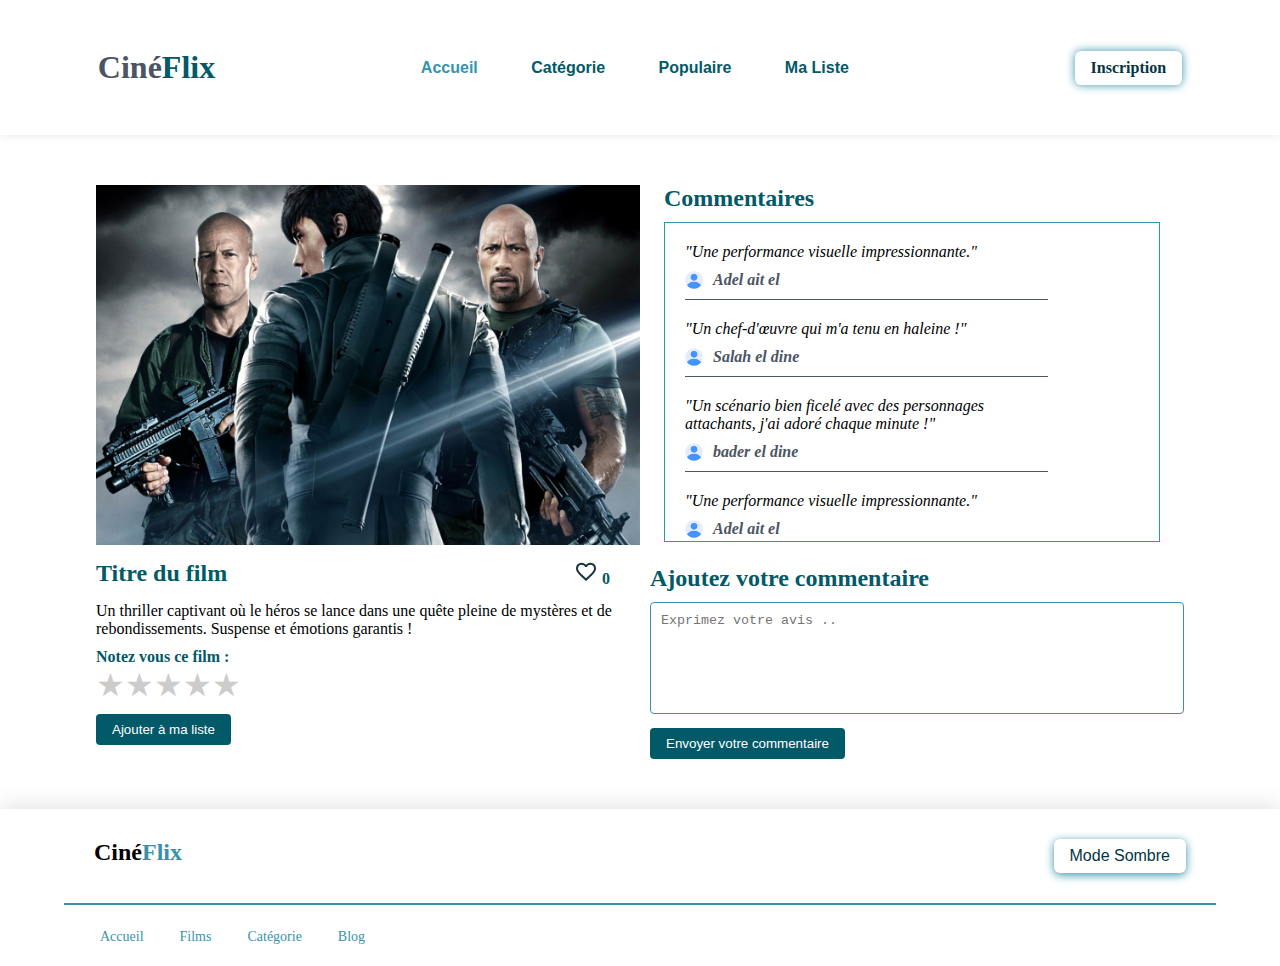
<file: details.html>
<!DOCTYPE html>
<html lang="en">
<head>
    <meta charset="UTF-8">
    <meta name="viewport" content="width=device-width, initial-scale=1.0">
    <link rel="stylesheet" href="style.css">
    <title>Details</title>
</head>
<body class="dark">
    <div class="darkpage">
        <header>
            <div class="logo">Ciné<span>Flix</span></div>
            <ul>
                <li> <a href="home.html" class="active">Accueil</a></li>
                <li> <a href="#categorie">Catégorie</a></li>
                <li> <a href="#Populaire">Populaire</a></li>
                <li> <a href="favorate.html">Ma Liste</a></li>
            </ul>
            <div class="left">
                <i class="fa-solid fa-magnifying-glass"></i>
                <a href="#" class="button">Inscription</a>
            </div>
           
        </header>
    
        <div class="container dark"> 
                <div class="page">
                    <div class="content">
                        <!-- ------------------------image------------------- -->
                        <div class="film-details">
                                <img src="/images/detaileFilm.jpg" alt="" id="film-image">
                        </div>
                        <!-- --------------------- comments ------------------- -->
                        <div class="comments">
                            <h2>Commentaires</h2>
                            <div class="comment-box">
                                <div class="comment-n">
                                    <p class="comment">"Une performance visuelle impressionnante."</p>
                                    <p class="author"><img src="/images/user.png" alt="">Adel ait el</p>
                                </div>
    
                                <div class="comment-n">
                                    <p class="comment">"Un chef-d'œuvre qui m'a tenu en haleine !"</p>
                                    <p class="author"><img src="/images/user.png" alt="">Salah el dine</p>
                                </div>
    
                                <div class="comment-n">
                                    <p class="comment">"Un scénario bien ficelé avec des personnages attachants, j'ai adoré chaque minute !"</p>
                                    <p class="author"><img src="/images/user.png" alt="">bader el dine</p>    
                                </div>
    
                                <div class="comment-n">
                                    <p class="comment">"Une performance visuelle impressionnante."</p>
                                <p class="author"><img src="/images/user.png" alt="">Adel ait el</p>
                                </div>
                            
    
                            </div>
                        
                        </div>
                    </div>
                    <div class="box-dts-cmt">
                        <div class="detailsFilm">
                            <div class="title">
                                <h2 id="film-title">Titre du film</h2>
                                 <div class="aime">
                                    <img src="/images/j'aime.svg" alt="" onclick="addAime() ">
                                    <span class="count">0</span>
                                 </div>
                                 
                            </div>
                            
                            <p>Un thriller captivant où le héros se lance dans une quête pleine de mystères et de rebondissements. Suspense et émotions garantis !</p>   
                        
                            <p class="note">Notez vous ce film :</p>
    
                            <div class="stars">
      
                                <input type="radio" id="star1" value="1" />
                                <label for="star1" title="1 étoile">★</label>
                                
                                <input type="radio" id="star2"  value="2" />
                                <label for="star2" title="2 étoiles">★</label>
    
                                <input type="radio" id="star3" value="3" />
                                <label for="star3" title="3 étoiles">★</label>
    
                                <input type="radio" id="star4" value="4" />
                                <label for="star4" title="4 étoiles">★</label>

                                <input type="radio" id="star5" value="5" />
                                <label for="star5" title="5 étoiles">★</label>
                                
                            </div>

                            <button class="btn-add" onclick="addToList()">Ajouter à ma liste</button>
                        </div>
        
                        <div class="addComment">
                            <h2>Ajoutez votre commentaire</h2>
                            <textarea placeholder="Exprimez votre avis .." rows="6" id="userComment"></textarea>
                            <button type="submit" onclick="addComment()">Envoyer votre commentaire</button>
                        </div>
                    </div>
                
                </div>
        </div>
    </div>
   

    <div class="box-footer-part dark">
        <footer>
            <div class="footer-container">
                <div class="part-1">
                    <h5>Ciné<span>Flix</span></h5>
                    <button onclick="changeMode()">Mode Sombre</button>
                </div>
                <!-- ------------------------------------------------ -->
                <div class="part-2">
                        <div class="sub-nav">
                            <a href="home.html">Accueil</a>
                            <a href="details.html">Films</a>
                            <a href="#categorie">Catégorie</a>
                            <a href="#">Blog</a>
                        </div>
                        <div class="social-icons">
                            <a href="https://www.facebook.com" target="_blank"><i class="fab fa-facebook-f"></i></a>
                            <a href="https://www.instagram.com" target="_blank"><i class="fab fa-instagram"></i></a>
                            <a href="https://www.x.com"><i class="fa-solid fa-x"></i></a>
                            <a href="https://www.youtube.com" target="_blank"><i class="fab fa-youtube"></i></a>
                        </div>
                   </div>
               <!-- ------------------------------------------------- -->
         </div>
        </footer>
    </div> 

 <script src="details.js"></script>
</body>
</html>
</file>
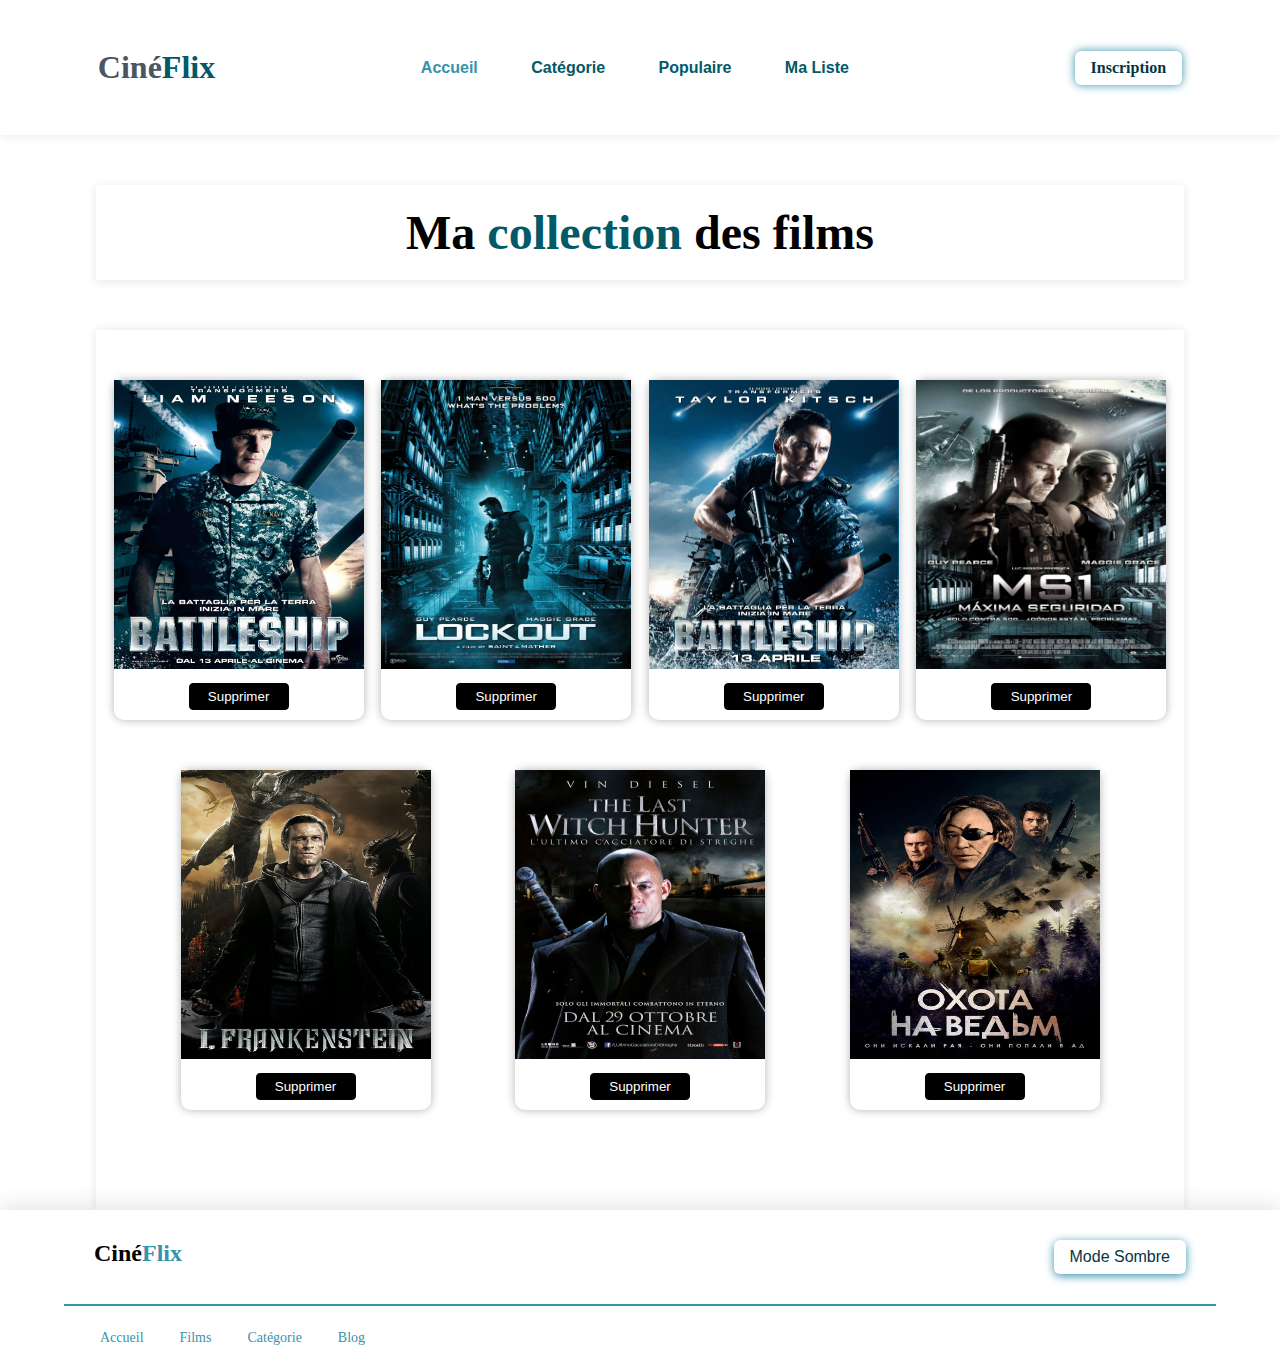
<file: favorate.html>
<!DOCTYPE html>
<html lang="en">
<head>
    <meta charset="UTF-8">
    <meta name="viewport" content="width=device-width, initial-scale=1.0">
    <link rel="stylesheet" href="style.css">
    <title>Favorate</title>
</head>
<body class="dark">
<div class="darkpage">
    <header>
        <div class="logo">Ciné<span>Flix</span></div>
        <ul>
            <li> <a href="home.html" class="active">Accueil</a></li>
            <li> <a href="#categorie">Catégorie</a></li>
            <li> <a href="#Populaire">Populaire</a></li>
            <li> <a href="favorate.html">Ma Liste</a></li>
        </ul>
        <div class="left">
            <i class="fa-solid fa-magnifying-glass"></i>
            <a href="#" class="button">Inscription</a>
        </div>
       
    </header>

    <div class="container dark"> 
        <div class="title">
            <h1>Ma <span>collection</span> des films</h1>
        </div>

            <section class="maListe" >
               
                <div class="myCard">
                    <img src="/images/film2.jpg" alt="">
                    <button onclick="removeFilm()">Supprimer</button>
                </div>

                <div class="myCard">
                    <img src="/images/film1.jpg" alt="">
                    <button onclick="removeFilm()">Supprimer</button>
                </div>

                <div class="myCard">
                    <img src="/images/film5.jpg" alt="">
                    <button onclick="removeFilm()">Supprimer</button>
                </div>

                <div class="myCard">
                    <img src="/images/film7.jpg" alt="">
                    <button onclick="removeFilm()">Supprimer</button>
                </div>
                    
                <div class="myCard">
                    <img src="/images/film13.jpg" alt="">
                    <button onclick="removeFilm()">Supprimer</button>
                </div>

                <div class="myCard">
                    <img src="/images/film8.jpg" alt="">
                    <button onclick="removeFilm()">Supprimer</button>
                </div>

                <div class="myCard">
                    <img src="/images/film3.jpg" alt="">
                    <button onclick="removeFilm()">Supprimer</button>
                </div>
                                
            </section>
        
    </div>

    <div class="box-footer-part dark" >
        <footer>
            <div class="footer-container dark">
                <div class="part-1">
                    <h5>Ciné<span>Flix</span></h5>
                    <button onclick="changeMode()">Mode Sombre</button>
                </div>
                <!-- ------------------------------------------------ -->
                <div class="part-2">
                        <div class="sub-nav">
                            <a href="home.html">Accueil</a>
                            <a href="details.html">Films</a>
                            <a href="#categorie">Catégorie</a>
                            <a href="#">Blog</a>
                        </div>
                        <div class="social-icons">
                            <a href="https://www.facebook.com" target="_blank"><i class="fab fa-facebook-f"></i></a>
                            <a href="https://www.instagram.com" target="_blank"><i class="fab fa-instagram"></i></a>
                            <a href="https://www.x.com"><i class="fa-solid fa-x"></i></a>
                            <a href="https://www.youtube.com" target="_blank"><i class="fab fa-youtube"></i></a>
                        </div>
                   </div>
               <!-- ------------------------------------------------- -->
         </div>
        </footer>
    </div> 
</div>
</div>
<script src="favorate.js"> </script>
</body>
</html>
</file>
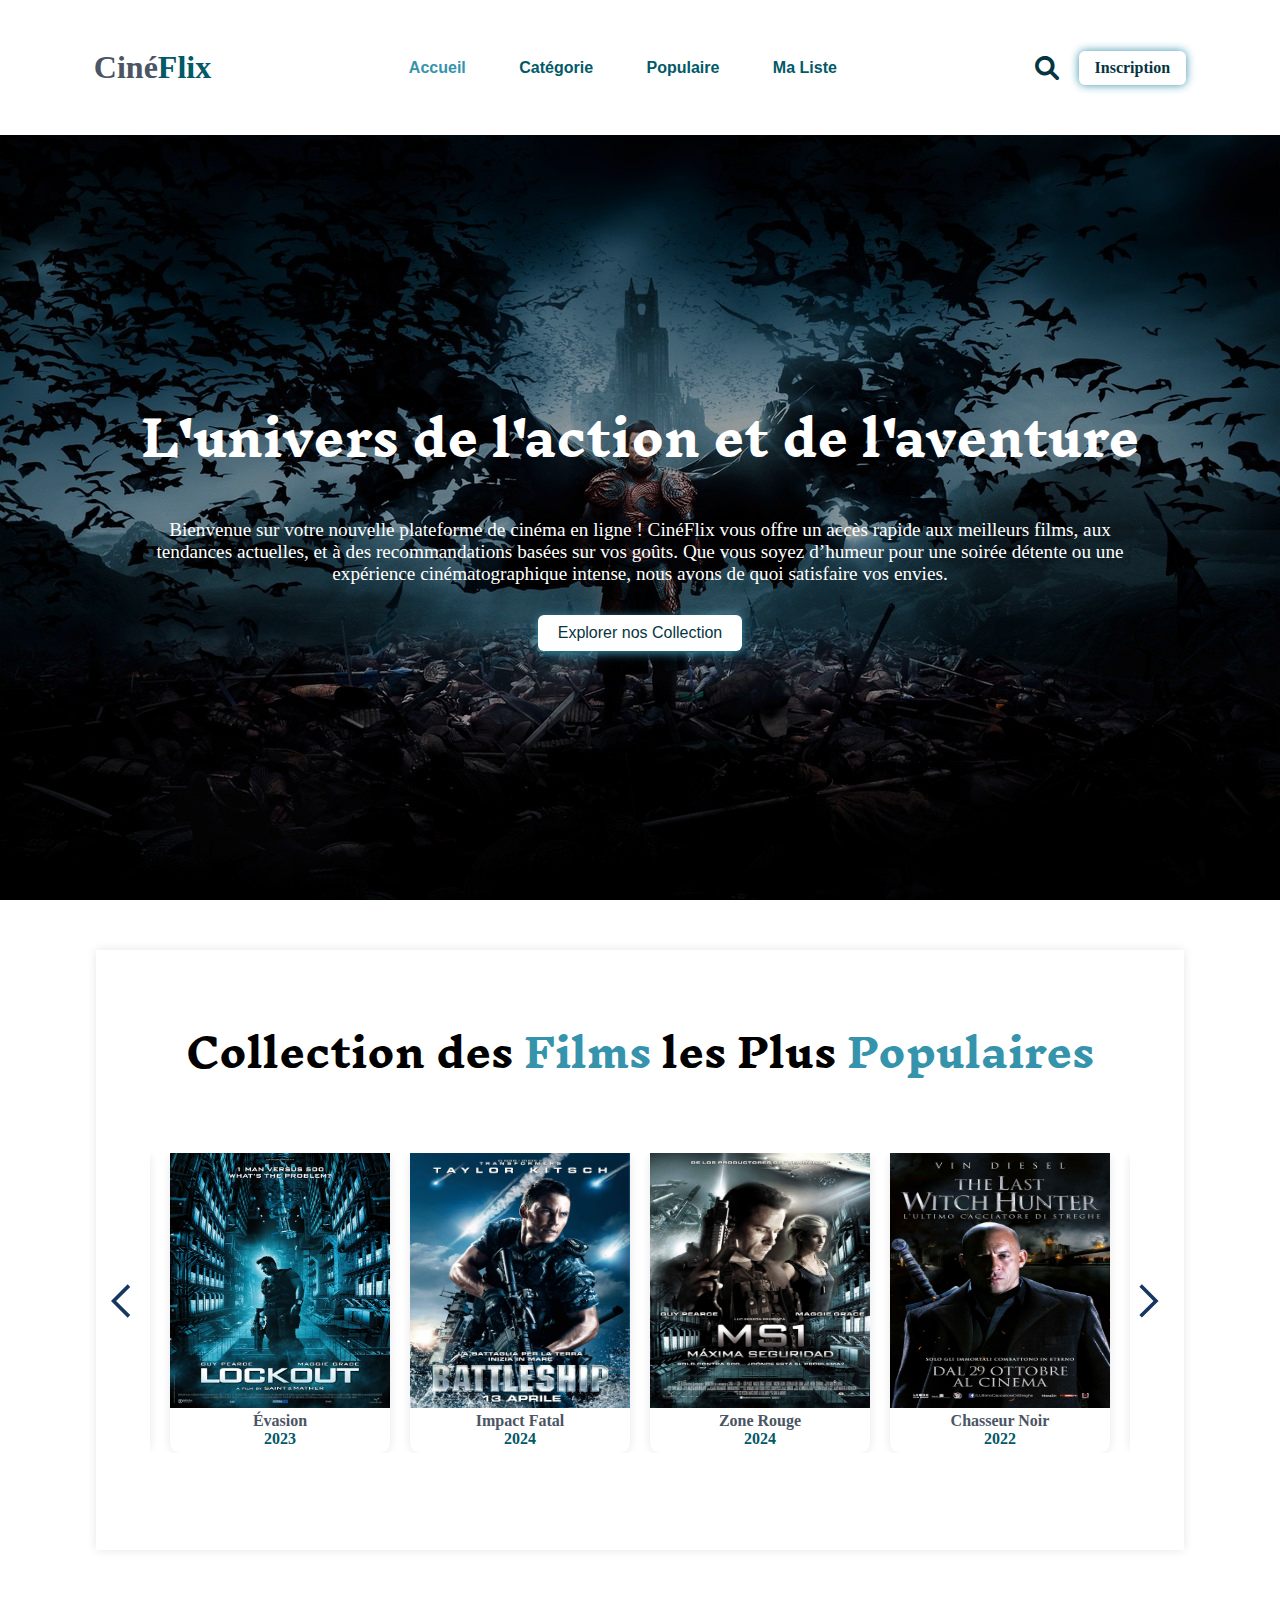
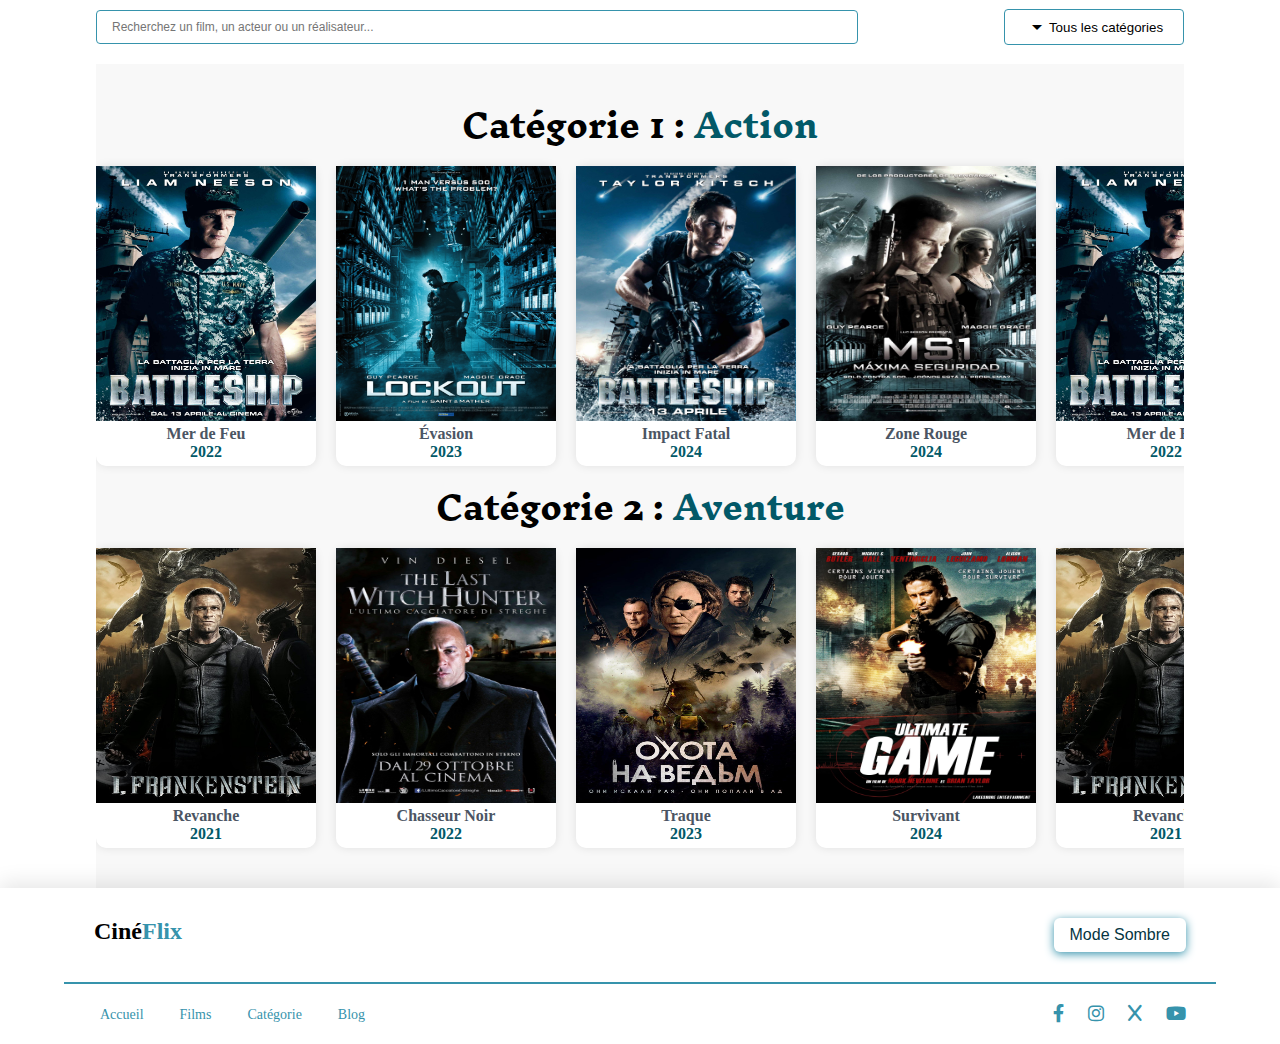
<file: home.html>
<!DOCTYPE html>
<html lang="en">
<head>
    <meta charset="UTF-8">
    <meta name="viewport" content="width=device-width, initial-scale=1.0">
    <link rel="stylesheet" href="style.css">
    <link rel="stylesheet" href="https://cdnjs.cloudflare.com/ajax/libs/font-awesome/6.0.0-beta3/css/all.min.css"/>
    <link rel="preconnect" href="https://fonts.googleapis.com"/>
    <link rel="stylesheet" href="https://fonts.googleapis.com/css2?family=Material+Symbols+Outlined:opsz,wght,FILL,GRAD@20..48,100..700,0..1,-50..200&icon_names=arrow_forward_ios" />
    <link href="https://fonts.googleapis.com/css2?family=Inknut+Antiqua:wght@300;400;500;600;700;800;900&family=Roboto:ital,wght@0,100;0,300;0,400;0,500;0,700;0,900;1,100;1,300;1,400;1,500;1,700;1,900&display=swap" rel="stylesheet"/>
    <link rel="stylesheet" href="https://fonts.googleapis.com/css2?family=Material+Symbols+Outlined:opsz,wght,FILL,GRAD@20..48,100..700,0..1,-50..200&icon_names=arrow_drop_down" />
    <title>CinéFlix</title>
</head>
<body class="dark">
 <div class="darkpage">
    <header>
        <div class="logo">Ciné<span>Flix</span></div>
        <ul>
            <li> <a href="home.html" class="active">Accueil</a></li>
            <li> <a href="#categorie">Catégorie</a></li>
            <li> <a href="#Populaire">Populaire</a></li>
            <li> <a href="favorate.html">Ma Liste</a></li>
        </ul>
        <div class="left">
            <i class="fa-solid fa-magnifying-glass"></i>
            <a href="#" class="button">Inscription</a>
        </div>
       
    </header>

    <section class="hero">
        <main>
            <h1>L'univers de l'action et de l'aventure</h1>
            <p>Bienvenue sur votre nouvelle plateforme de cinéma en ligne ! CinéFlix vous offre un accès rapide aux meilleurs films, aux tendances actuelles, et à des recommandations basées sur vos goûts. Que vous soyez d’humeur pour une soirée détente ou une expérience cinématographique intense, nous avons de quoi satisfaire vos envies.</p>
            <button>Explorer nos Collection</button>
    </main>
    </section>

    <div class="container dark"> 
       <!-- ------------------------------ section 1 populaire ------------------------------ -->
    <section class="slider" id="Populaire">
        <h2>Collection des <span>Films</span> les Plus <span>Populaires</span></h2>
        <div class="slider-box">
            <div class="switch-left">
                <img src="/images/left.svg" alt="" id="left">
            </div>
            <div class="card-box">

                <div class="card">
                    <img src="/images/film2.jpg" alt="">
                   <a href="details.html"><h4 class="title">Mer de Feu<br><span>2022</span></h4></a>
                </div>

                <div class="card">
                    <img src="/images/film1.jpg" alt="">
                    <a href="details.html"><h4 class="title">Évasion<br><span>2023</span></h4></a>
                </div>
            
                <div class="card">
                    <img src="/images/film2.jpg" alt="">
                   <a href="details.html"><h4 class="title">Mer de Feu<br><span>2022</span></h4></a>
                </div>

                <div class="card">
                    <img src="/images/film1.jpg" alt="">
                    <a href="details.html"><h4 class="title">Évasion<br><span>2023</span></h4></a>
                </div>
   
                <div class="card">
                    <img src="/images/film5.jpg" alt="">
                    <a href="details.html"><h4 class="title">Impact Fatal<br><span>2024</span></h4></a>
                </div>

                <div class="card">
                    <img src="/images/film7.jpg" alt="">
                    <a href="details.html"><h4 class="title">Zone Rouge<br><span>2024</span></h4></a>
                </div>

                <div class="card">
                    <img src="/images/film8.jpg" alt="">
                    <a href="details.html"><h4 class="title">Chasseur Noir<br><span>2022</span></h4></a>
                </div>

                <div class="card">
                    <img src="/images/film4jpg.jpg" alt="">
                    <a href="details.html"><h4 class="title">Survivant<br><span>2024</span></h4></a>
                </div>

                <div class="card">
                    <img src="/images/film13.jpg" alt="">
                     <a href="details.html"><h4 class="title">Revanche<br><span>2021</span></h4></a>
                </div>
 
   
                <div class="card">
                    <img src="/images/film3.jpg" alt="">
                    <a href="details.html"><h4 class="title">Traque<br><span>2023</span></h4></a>
                </div>

            </div> 
            <div class="switch-right">
                <img src="/images/right.svg" alt="" id="right">
            </div>
        </div>

    <!-- ------------------------------ section 2 categories ------------------------------ -->

    </section>

    <section id="categorie" class="search-cat">
    <div class="search">
        <input type="search" placeholder="Recherchez un film, un acteur ou un réalisateur..." id="searchInput">
            <div class="menu-trie">
                <button><span class="material-symbols-outlined">arrow_drop_down</span>Tous les catégories</button>
                <div class="options">
                    <a href="#categorie1">Catégorie 1: Action</a>
                    <a href="#categorie2">Catégorie 2 : Aventure</a>
                </div>
            </div>  

        </details>
    </div>

    <div class="categorie" >
    
        <div class="cat1" id="categorie1">
            <h1>Catégorie 1 : <span>Action</span></h1>
            <div class="cat-box" id="silderCat1">
   
                        <div class="card film">
                            <img src="/images/film2.jpg" alt="">
                           <a href="details.html"><h4 class="title">Mer de Feu<br><span>2022</span></h4></a>
                        </div>

                        <div class="card film">
                            <img src="/images/film1.jpg" alt="">
                            <a href="details.html"><h4 class="title">Évasion<br><span>2023</span></h4></a>
                        </div>
           
                        <div class="card film">
                            <img src="/images/film5.jpg" alt="">
                            <a href="details.html"><h4 class="title">Impact Fatal<br><span>2024</span></h4></a>
                        </div>

                        <div class="card film">
                            <img src="/images/film7.jpg" alt="">
                            <a href="details.html"><h4 class="title">Zone Rouge<br><span>2024</span></h4></a>
                        </div>

                           <div class="card film">
                            <img src="/images/film2.jpg" alt="">
                           <a href="details.html"><h4 class="title">Mer de Feu<br><span>2022</span></h4></a>
                        </div>

                        <div class="card film">
                            <img src="/images/film1.jpg" alt="">
                            <a href="details.html"><h4 class="title">Évasion<br><span>2023</span></h4></a>
                        </div>

                        <div class="card film">
                            <img src="/images/film5.jpg" alt="">
                            <a href="details.html"><h4 class="title">Impact Fatal<br><span>2024</span></h4></a>
                        </div>
        
                        <div class="card film">
                            <img src="/images/film7.jpg" alt="">
                            <a href="details.html"><h4 class="title">Zone Rouge<br><span>2024</span></h4></a>
                        </div>
            </div>
        </div>
        <div class="cat2" id="categorie2">
            <h1>Catégorie 2 : <span>Aventure</span></h1>
            <div class="cat-box" id="silderCat2">

                <div class="card film">
                    <img src="/images/film13.jpg" alt="">
                     <a href="details.html"><h4 class="title">Revanche<br><span>2021</span></h4></a>
                </div>
 
                <div class="card film">
                    <img src="/images/film8.jpg" alt="">
                    <a href="details.html"><h4 class="title">Chasseur Noir<br><span>2022</span></h4></a>
                </div>

   
                <div class="card film">
                    <img src="/images/film3.jpg" alt="">
                    <a href="details.html"><h4 class="title">Traque<br><span>2023</span></h4></a>
                </div>
        
                <div class="card film">
                    <img src="/images/film4jpg.jpg" alt="">
                    <a href="details.html"><h4 class="title">Survivant<br><span>2024</span></h4></a>
                </div>

                <div class="card film">
                    <img src="/images/film13.jpg" alt="">
                     <a href="details.html"><h4 class="title">Revanche<br><span>2021</span></h4></a>
                </div>
        
                <div class="card film">
                    <img src="/images/film8.jpg" alt="">
                    <a href="details.html"><h4 class="title">Chasseur Noir<br><span>2022</span></h4></a>
                </div>

                <div class="card film">
                    <img src="/images/film3.jpg" alt="">
                    <a href="details.html"><h4 class="title">Traque<br><span>2023</span></h4></a>
                </div>

                <div class="card film">
                    <img src="/images/film4jpg.jpg" alt="">
                    <a href="details.html"><h4 class="title">Survivant<br><span>2024</span></h4></a>
                </div>
                        
            </div>
        </div>
    </div>
    </section>
    
    </div>
    </div>
        
    <div class="box-footer-part dark" >
        <footer>
            <div class="footer-container">
                <div class="part-1">
                    <h5>Ciné<span>Flix</span></h5>
                    <button onclick="changeMode()">Mode Sombre</button>
                </div>
                <!-- ------------------------------------------------ -->
                <div class="part-2">
                        <div class="sub-nav">
                            <a href="home.html">Accueil</a>
                            <a href="details.html">Films</a>
                            <a href="#categorie">Catégorie</a>
                            <a href="#">Blog</a>
                        </div>
                        <div class="social-icons">
                            <a href="https://www.facebook.com" target="_blank"><i class="fab fa-facebook-f"></i></a>
                            <a href="https://www.instagram.com" target="_blank"><i class="fab fa-instagram"></i></a>
                            <a href="https://www.x.com"><i class="fa-solid fa-x"></i></a>
                            <a href="https://www.youtube.com" target="_blank"><i class="fab fa-youtube"></i></a>
                        </div>
                </div>
            <!-- ------------------------------------------------- -->
        </div>
        </footer>
    </div> 
        
<script src="home.js"></script>
</body>
</html>
</file>
<file: style.css>
*{
    margin: 0;
    padding: 0;
    list-style: none;
    text-decoration: none;
    box-sizing: border-box;
}
.darkpage{
    background-color: var(--body-color);
    color: var(--body-text-color);
}
:root{
    --color-header: #00242A;
    --main-color: #053542;
    --main-lite-color:#025968;
    --seconde-color: #3693AC;
    --white-color:#ffffff;
    --grey-color:#4B5563;
    --black-color:#000000;
    --body-color:#ffffff;
    --body-text-color:#000000;
    --shadow-color: rgba(0, 0, 0, 0.3);
    --shadow-lite-color:rgba(0, 0, 0, 0.1);
}
.darkColors{
    --color-header: #000000;
    --main-color: #ffffff;
    --main-lite-color:#3693AC;
    --seconde-color: #ffffff;
    --white-color:#000000;
    --grey-color:#ffffff;
    --black-color:#ffffff;
    --body-color:#060606fd;
    --body-text-color:#ffffff;
    --shadow-color: rgba(255, 255, 255, 0.3);
    --shadow-lite-color:rgb(2, 45, 95,0.5);
}


header{
    width: 100vw;
    height: 15vh;
    background-color: var(--white-color);
    display: flex;
    justify-content:space-around;
    align-items: center;
    box-shadow: 0 0 10px var(--shadow-lite-color);
    /* position: fixed; */
}
.logo{
    font-size: 2rem;
    font-weight: 700;
    color: var(--grey-color);
}
.logo span{
    color: var(--main-lite-color);
}
header ul{
    width: 35%;
    display: flex;
    justify-content: space-between;
}
header ul li{
    font-weight: 600;
    padding: 10px;
    
}
header ul li a{
    color: var(--main-lite-color);
    font-family:'Segoe UI', Tahoma, Geneva, Verdana, sans-serif;

}
header ul li a:hover{
    color: var(--seconde-color);
}
.active{
    color: var(--seconde-color);
}
.left{
    display: flex;
    align-items: center;
}
.left  i{
    font-size: 1.5rem;
    color:  var(--main-color);
}

.left .button {
    color: var(--main-color);
    background-color: var(--white-color);
    box-shadow: 0px 0px 10px #3693AC;
    font-family:Georgia, 'Times New Roman', Times, serif;
    font-weight: 600;
    padding: 8px 16px;
    border-radius: 6px; 
    margin-left: 20px;
}
.left .button:hover{
    color: var(--white-color);
    background-color: var(--main-color);    
    box-shadow: 0 0px 10px var(--shadow-lite-color);
}

.hero{
    height: 85vh;
    width: 100vw;
    background-image: url("/images/bg.jpg"); 
    background-repeat: no-repeat;
    background-size: cover;
    background-attachment: fixed;
    display: flex;
    flex-direction: column;
    justify-content: center;
    align-items: center;
    background-color: rgba(0, 0, 0, 0.4);
    background-blend-mode: darken;
}
main{
    width: 80%;
    text-align: center;
}
main h1 {
    font-size: 3rem;
    font-family: "Inknut Antiqua", serif;
    color: #ffffff;
}

main p {
    font-size: 1.2rem;
    padding: 20px;
    color: #ffffff;
   
}

main button {
    padding: 9px 20px;
    font-size: 1rem;
    margin: 10px;
    border-radius: 6px;
    border: none;
    color: var(--main-color);
    background-color: var(--white-color);
    box-shadow: 0px 2px 10px #3693AC;
    cursor: pointer;
}
main button:hover{
    color: var(--white-color);
    background-color: var(--main-color);    
    box-shadow: 0 2px 10px var(--shadow-lite-color);
}
.container{
    width: 85vw;
    margin: 0 auto;
}

.slider {
    margin-top: 50px;
    height: 600px;
    background-color: var(--white-color);
    box-shadow: 0 0 10px var(--shadow-lite-color);
    padding: 50px 0;
    text-align: center;
}

.slider h2 {
    font-size: 2.5rem;
    font-weight: 700;
    font-family: "Inknut Antiqua", serif;
    margin-bottom: 50px;
}
.slider h2 span{
    color: #3693AC;
}
.slider-box{
    display: flex;
    align-items: center;
    position: relative;
}
.card-box {
    width: 90%;
    margin: 0 auto;
    display: flex;
    justify-content: center;
    align-items: center;
    gap: 20px;
    overflow: hidden;
    background-color: var(--body-color);
}

 .switch-left{
    position: absolute;
    left: 15px;
 }
 .switch-right{
    position: absolute;
    right: 15px;
 }
.card-box .card {
    min-width:220px;
    height: 300px;
    background-color: var(--white-color);
    box-shadow: 0 0 10px var(--shadow-lite-color);
    border-radius: 10px;
    text-align: center;
    background-color: var(--white-color);
}

.card img{
    height: 85%;
    width: 100%;
}

.card h4 {
    color: var(--grey-color);
}
.card h4 span{
    color: var(--main-lite-color);
}

 .search-cat{
    margin-top: 40px;
 }
.search{
    display: flex;
    justify-content: space-between;
    align-items: center;
    position: relative;
}
.search input{
    width: 70%;
    padding: 9px 15px;
    border: 1px solid #3693AC;
    border-radius: 4px;
    background-color:var(--body-color);
    margin: 20px 0;
    color: var(--grey-color);
    font-size: 12px;

}

.menu-trie button{
    width: 180px;
    padding: 5px 15px;
    background-color: var(--white-color);
    color: var(--body-text-color);
    border: 1px solid #3693AC;
    border-radius: 4px;
    cursor: pointer;
}
.menu-trie button{
    display: flex;
    justify-content: center;
    align-items: center;
}
.menu-trie .options{
      display: none;
      position: absolute;
      background-color: var(--white-color);
      box-shadow: 0 2px 10px var(--shadow-lite-color);
      border-radius: 6px;
      overflow: hidden;
}
.menu-trie .options a{
    color: var(--black-color);
    padding: 9px 16px;
    text-decoration: none;
    display: block;
}
.menu-trie .options a:hover{
    background-color: #3693ac1f;
}
.menu-trie:hover .options{
    display: block;
}
.categorie{
    background-color: #c7c7c71f;
    text-align: center;
    padding-top: 20px;
    padding-bottom: 40px;
    overflow: hidden;
}
.categorie .cat1, .categorie .cat2{
   text-align: center;
}
.cat1 h1, .cat2 h1{
    font-size: 2rem;
    font-weight: 700;
    font-family: "Inknut Antiqua", serif;
    color: var(--black-color);
   
}
.cat1 h1 span, .cat2 h1 span{
   color: var(--main-lite-color);
}
.cat-box{
    display: flex;
    gap: 20px;
    
}
.cat-box .card {
    min-width:220px;
    height: 300px;
    background-color: var(--white-color);
    box-shadow: 0 0 10px var(--shadow-lite-color);
    border-radius: 10px;
}
.cat-box .card:hover{
    transform: translateY(5px);
    transition: transform 0.5s ease-out;
}

/* -------------------------------------  page details product */

.page{
    padding: 50px 0;
}
.content {
    display: flex;
    justify-content: space-between;
  
}
/* ------------------ en haute left => la photo de film -----------------*/

.film-details {
    width: 50%;
    height: 360px;
}
.film-details img{
   width: 100%;
   height: 100%;
   object-fit: fill;
}

/* ---------- en haute rignt => partie des commentaire ajouter -----------*/
.comments {
    width: 50%;
    padding:  0 24px;
    height: 360px;
}
.comment-box{
    height: 320px;
    width: 100%;
    border: 1px solid var(--seconde-color);
    padding: 20px;
    overflow: auto;
}
.comments h3{
    padding-bottom: 10px;
}

.comment-n{
   width: 80%;
   border-bottom: 1px solid var(--grey-color);
   margin-bottom: 20px;
}
.author{
    display: flex;
    align-items: center;
    gap: 10px;
    font-style: italic;
    font-weight: 600;
    color: var(--grey-color);
    margin-bottom: 10px;
}
.author img{
    width: 18px;
}
.comments h2 {
    color: var(--main-lite-color);
    margin-bottom: 10px;
}

.comment {
    font-style: italic;
    margin-bottom: 10px;
}

.comment-author {
    font-weight: bold;
    margin-bottom: 10px;
    color: var(--grey-color);
}

/* ------------------- fin de box des commentaires --------------------- */

/* ------------- box de details & ajoute des commentaires ------------- */
.box-dts-cmt{
    display: flex;
    gap: 20px;
}
/* ------------------- details de film ----------------- */
.detailsFilm{
    width: 50%;
}
.detailsFilm .title {
    display: flex;
    justify-content: space-between;
    align-items: center;
}

.detailsFilm .aime{
    margin-right: 20px;
    color: var(--main-lite-color);  
    font-weight: 600;
}
.detailsFilm .title h2 {
    color: var(--main-lite-color);
    padding: 15px 0;
}

.note{
    margin-top: 10px;
    font-weight: 600;
    color: var(--main-lite-color);
    display: inline-block;
}

.stars{
    display: flex;
    flex-direction: row-reverse;
    font-size: 2rem;
    justify-content: flex-end;
    padding-bottom: 10px; 
  
}
.stars input {
    display: none;
}

.stars label {
    color: #ccc;
    cursor: pointer;
    transition: color 0.5s;
}

.stars input:checked ~ label, .stars label:hover, .stars label:hover ~ label {
    color: #3693AC;
}

.rate-message{
    padding: 10px 0;
    font-size: 18px;
    color:#3693AC;
}
.btn-add{
    background-color: var(--main-lite-color);
    color: var(--white-color);
    padding: 8px 16px;
    border: none;
    border-radius: 4px;
    cursor: pointer;
}
.btn-add:hover{
    background-color: var(--black-color);
}
.addComment{
    width: 50%;
    margin-top: 20px;
}

.addComment h2 {
    color: var(--main-lite-color);
    margin-bottom: 10px;
}

.addComment textarea {
    width: 100%;
    padding: 10px;
    background-color: var(--body-color);
    color: var(--body-text-color);
    border: 1px solid #3693AC;
    border-radius: 4px;
    resize: none;
    margin-bottom: 10px;
}

.addComment button {
    background-color: var(--main-lite-color);
    color: var(--white-color);
    padding: 8px 16px;
    border: none;
    border-radius: 4px;
    cursor: pointer;
}
.addComment button:hover{
    background-color: var(--black-color);
}
 /* --------------- end details film page ---------------- */

 /* ---------------- page favorate films ------------------ */
 .container .title{
    text-align: center;
    
 }
.container .title h1{
    font-size: 3rem;
    color: var(--black-color);
    background-color: var(--white-color);
    padding: 20px 0;
    margin-top: 50px;
    box-shadow: 0 2px 10px var(--shadow-lite-color);
}
.container .title h1 span{
    color: #025968;
}

.maListe{

    margin-top: 50px 20px;
    background-color: var(--white-color);
    padding: 50px 0;
    display: flex;
    justify-content: space-evenly;
    flex-wrap: wrap;
    box-shadow: 0 0 10px var(--shadow-lite-color);
    margin-top: 50px;
}
.myCard{
    width: 250px;
    height: 340px;
    box-shadow: 0 0 10px var(--shadow-color);
    border-radius: 10px;
    text-align: center;
    margin-bottom: 50px;
}
.myCard img{
    width: 100%;
    height: 85%;
}

.myCard button{
    width: 100px;
    margin: 10px 0;
    padding: 5px 15px;
    background-color: var(--black-color);
    border: 1px solid var(--black-color);
    color: var(--white-color);
    border-radius: 4px;
    cursor: pointer;
}
.myCard button:hover{
    background-color: #025968;
    color: #fff;
}
/* --------------------------------------- */


/* --------footer ---------- */
.box-footer-part{
    box-shadow: 0 -5px 20px var(--shadow-lite-color);
    /* margin-top: 50px; */
    background-color: var(--white-color);
}
.footer-container {
    width: 90%;
    margin: 0 auto;
} 
.footer-container .part-1 {
    display: flex;
    justify-content: space-between;
    padding: 30px;
    border-bottom: 2px solid #3693AC;
}
/* ----------------- footer part 1 content styling */
.part-1 h5 {
    font-size: 1.5rem;
    color: var(--black-color);
}
.part-1 h5 span{
    color: #3693AC;
}
.part-1 button{
    padding: 8px 16px;
    font-size: 1rem;
    border: none;
    border-radius: 6px;
    color: var(--main-color);
    background-color: var(--white-color);
    box-shadow: 0px 2px 10px #3693AC;
}
.part-1 button:hover{
    color: var(--white-color);
    border: none;
    background-color: var(--main-color); 
    cursor: pointer;   
    box-shadow: 0 2px 10px var(--shadow-lite-color);
    transform: translateY(-2px);
    transition: transform 0.5s ease;
}
/* ----------------- footer part 2 content styling */
.part-2 {
    display: flex;
    justify-content: space-between;
    align-items: center;
    padding: 20px;
}

.part-2 .sub-nav a {
    text-decoration: none;
    color:#3693AC;
    font-size: 14px;
    padding: 0 16px;
    transition: color 0.3s;
}

.part-2 .sub-nav a:hover {
    color: var(--seconde-color);
}

.social-icons a {
    margin: 0 10px;
}

.social-icons a i {
    font-size: 18px; 
    color: #3693AC;
    transition: 0.3s ease;
}

.social-icons a:hover i {
    color: var(--seconde-colorcolor); 
    transform: scale(1.2); 
}

@media screen  and (max-width: 800px){
    header ul li{
        display: none;
    }
    .left .button{
        display: none;
    }
    main h1 {
        font-size: 2rem;
        font-weight: 900;

    }
    main p{
        font-size:1rem ;
    }
    .slider h2{
        font-size: 2rem;
    }
    .menu-trie{
        display: none;
    }
    .search input{
        width: 100%;
    }
    .comment,.author{
        font-size: 0.6rem;
    } 
  
}

@media screen  and (max-width: 950px){
    header ul li{
        font-size: 0.8rem;
    }
}

@media screen  and (max-width: 555px){
    .part-2 .sub-nav a{
        font-size:
    }
    .part-2 {
        display: flex;
        flex-direction: column;
        justify-content: center;
        gap: 10px;
    }
    .search{
        margin-top: 100px;
        height: 100px;

    }
    .search input{
        width: 100%;
    }
    .menu-trie{
        display: none;
    }
    .cat1 h1, .cat2 h1{
        font-size: 1.5rem;
    }
    .film-details{
        width: 60%;
        margin-inline: auto;
        margin-bottom: 10px;
    }
    .comments{
        display: none;
    }
    .box-dts-cmt{
        flex-direction: column;
        gap: 20px;
    }
    .detailsFilm , .addComment{
        width: 90%;
        margin-inline: auto;
        text-align: center;
    }
    .stars{
        justify-content: center;
    }


}
</file>
